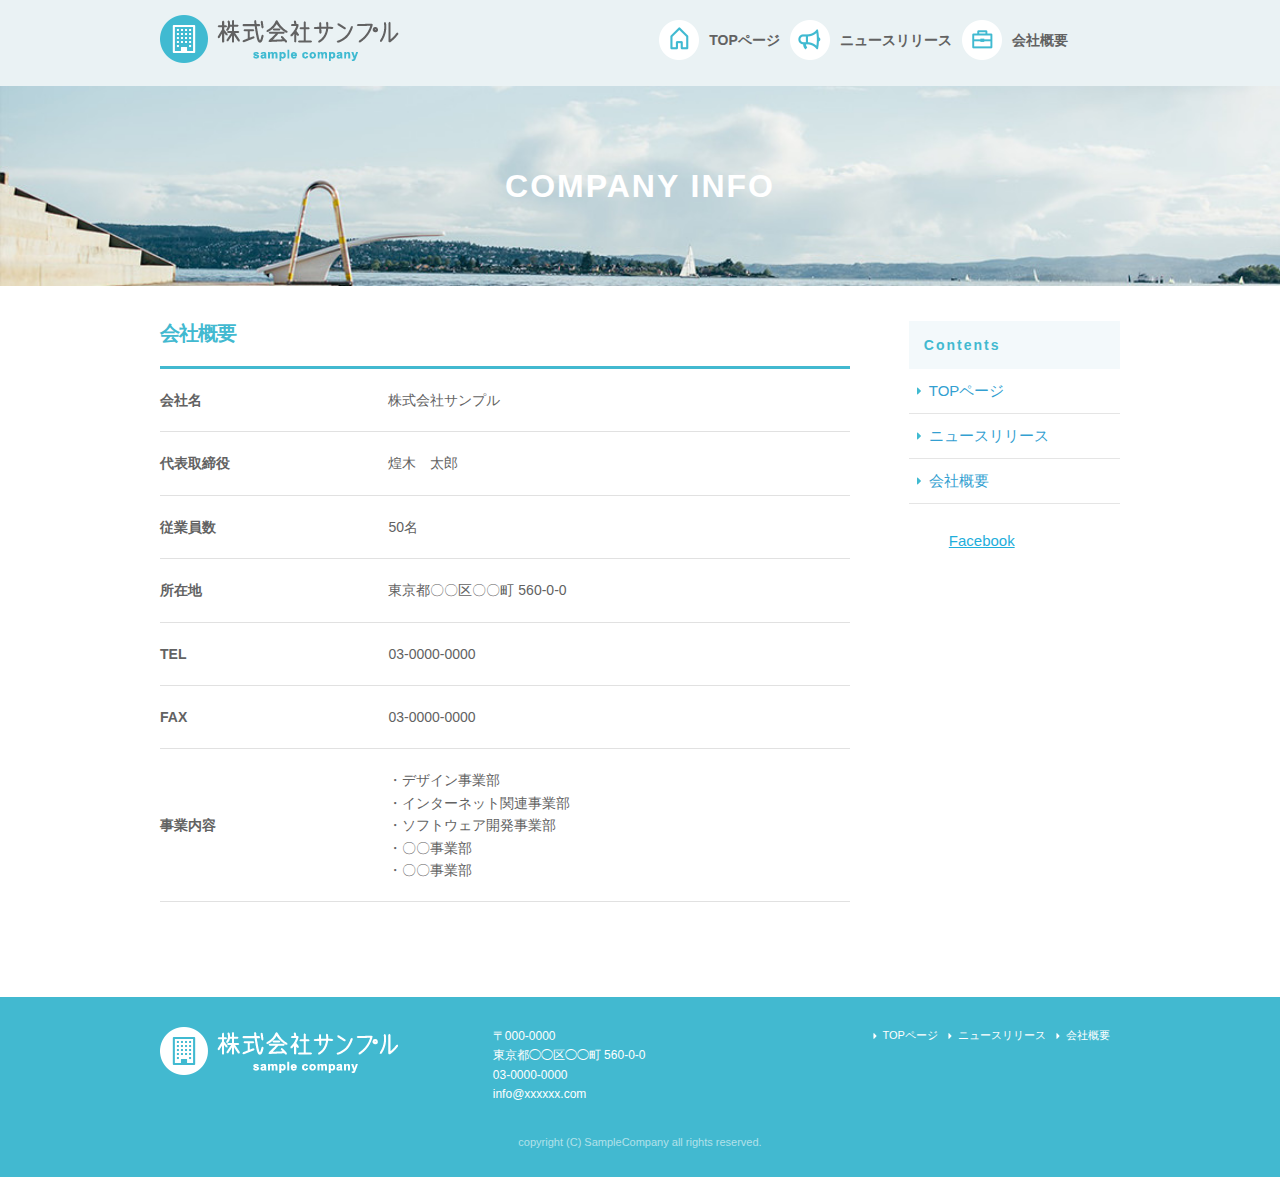
<file: company.html>
<!DOCTYPE html>
<html lang="ja">
<head>

  <!-- Basic Page Needs
  –––––––––––––––––––––––––––––––––––––––––––––––––– -->
  <meta charset="utf-8">
  <title>COMPANY INFO 株式会社サンプル</title>
  <meta name="description" content="">
  <meta name="author" content="">
  
   <!-- Mobile Specific Metas
  –––––––––––––––––––––––––––––––––––––––––––––––––– -->
  <meta name="viewport" content="width=device-width, initial-scale=1">
  
   <!-- CSS
  –––––––––––––––––––––––––––––––––––––––––––––––––– -->
  <link rel="stylesheet" href="css/normalize.css">
  <link rel="stylesheet" href="css/skeleton.css">
  <link rel="stylesheet" href="css/sample.css">
  <!-- Favicon
  –––––––––––––––––––––––––––––––––––––––––––––––––– -->
  <link rel="icon" type="image/png" href="images/favicon.png">
  
  </head>
  <body>
      <div id="fb-root"></div>
<script>(function(d, s, id) {
  var js, fjs = d.getElementsByTagName(s)[0];
  if (d.getElementById(id)) return;
  js = d.createElement(s); js.id = id;
  js.src = 'https://connect.facebook.net/ja_JP/sdk.js#xfbml=1&version=v3.1';
  fjs.parentNode.insertBefore(js, fjs);
}(document, 'script', 'facebook-jssdk'));</script>
  
  <header>
    <div id="header_in" class="container">
      <div class="row">
        <div class="six columns logo">
          
        <h1><a href="index.html"><img class="u-max-full-width" src="images/top/logo.png" alt="株式会社サンプル" srcset="images/top/logo@2x.png 2x" /></a></h1>
      
      </div>
      <div class="six columns navi">
        
         <div class="sp_navi">
          <img id="sp_navi_btn" class="u-max-full-width" src="images/top/sp_navi.png" alt="sp_navi" srcset="images/top/sp_navi@2x.png 2x" />

           <ul class="sp_navi_li">
            <li><a href="index.html">TOPページ</a></li>
            <li><a href="news.html">ニュース</a></li>
            <li><a href="company.html">会社概要</a></li>
          </ul>
        </div>
        <!-- sp_navi -->
        
         <div class="pc_navi">

  <ul class="pc_navi_li">
     <li class="navi_toppage"><a href="index.html">TOPページ</a></li>
    <li class="navi_news"><a href="news.html">ニュースリリース</a></li>
    <li class="navi_company"><a href="company.html">会社概要</a></li>
  </ul>

</div>
<!-- pc_navi -->
</div>
    </div>
    </div>
    </header>
    
    <div id="sub_cover">
  <div class="container">
     <div class="row">
    <div class="twelve columns">
      <h2>COMPANY INFO</h2>
    </div>
    </div>
    </div>
     </div>
     <!-- #sub_cover -->
     
     <div id="contents">
         <div class="container">
             <div class="row">
                 <div id="main" class="nine columns">
                 <h2 class="company_title">会社概要</h2>
                 <table class="u-full-width">
                     <tbody>
                         <tr>
                             <th>会社名</th>
                             <td>株式会社サンプル</td>
                             </tr>
                         <tr>
                             <th>代表取締役</th>
                             <td>煌木　太郎</td>
                             </tr>    
                        <tr>
                             <th>従業員数</th>
                             <td>50名</td>
                             </tr> 
                         <tr>
                             <th>所在地</th>
                             <td>東京都〇〇区〇〇町 560-0-0</td>
                             </tr>    
                         <tr>
                             <th>TEL</th>
                             <td>03-0000-0000</td>
                             </tr>     
                        <tr>
                             <th>FAX</th>
                             <td>03-0000-0000</td>
                             </tr>      
                        <tr>
                             <th>事業内容</th>
                        <td>
                            ・デザイン事業部
                            <br>
                            ・インターネット関連事業部
                        <br>
                            ・ソフトウェア開発事業部
                        <br>
                            ・〇〇事業部
                        <br>
                            ・〇〇事業部
                        
                          </td>
                            </tr>
                          </tbody>
                           </table>
                           </div>
                        
           <div id="sidebar" class="three columns">
                    <div class="pc_sidemenu">
                        <h3>Contents</h3>
                 <ul>
                   <li>
                       <a href="index.html">TOPページ</a>
                       </li>
                <li>
                           <a href="news.html">ニュースリリース</a>
                           </li>
                <li>
                    <a href="company.html">会社概要</a>
                </li>
                      </ul>
                      </div>
                      
                     <div class="fb-page" data-href="https://www.facebook.com/facebook" data-tabs="timeline" data-small-header="false" 
                     data-adapt-container-width="true" data-hide-cover="false" data-show-facepile="true"><blockquote cite="https://www.facebook.com/facebook"
                     class="fb-xfbml-parse-ignore"><a href="https://www.facebook.com/facebook">Facebook</a></blockquote></div>
                     
                     </div>
                    </div>
                    </div>
                    </div>
                    
                     <footer>
            <div class="container">
    <div class="row">
      <div class="four columns sp">
        <img class="u-max-full-width" src="images/top/footer_logo.png" alt="株式会社サンプル" srcset="images/top/footer_logo@2x.png 2x" />
      </div>
      <!-- columns -->
      <div class="four columns foot_address sp">
        〒000-0000<br />
        東京都◯◯区◯◯町 560-0-0<br />
        03-0000-0000<br />
        info@xxxxxx.com
      </div>
      <!-- columns -->
      <div class="four columns">
        <ul class="foot_navi">
          <li><a href="index.html">TOPページ</a></li>
          <li><a href="news.html">ニュースリリース</a></li>
          <li><a href="company.html">会社概要</a></li>
        </ul>
      </div>
      <!-- columns -->
    </div>
    <!-- row -->

    <div class="row">
      <div class="twelve columns sp">
        <p class="copy">copyright (C) SampleCompany all rights reserved.</p>
      </div>
      <!-- columns -->
    </div>
    <!-- row -->
  </div>
</footer>
<!-- //footer -->
    <script type="text/javascript" src="//ajax.googleapis.com/ajax/libs/jquery/1.10.2/jquery.min.js"></script>

<script>
  $(function(){
    $(document).ready(function(){

      $("#sp_navi_btn").click(function () {
        $(this).next().slideToggle();
      });

    });
  });
</script>

</body>
</html>
</file>
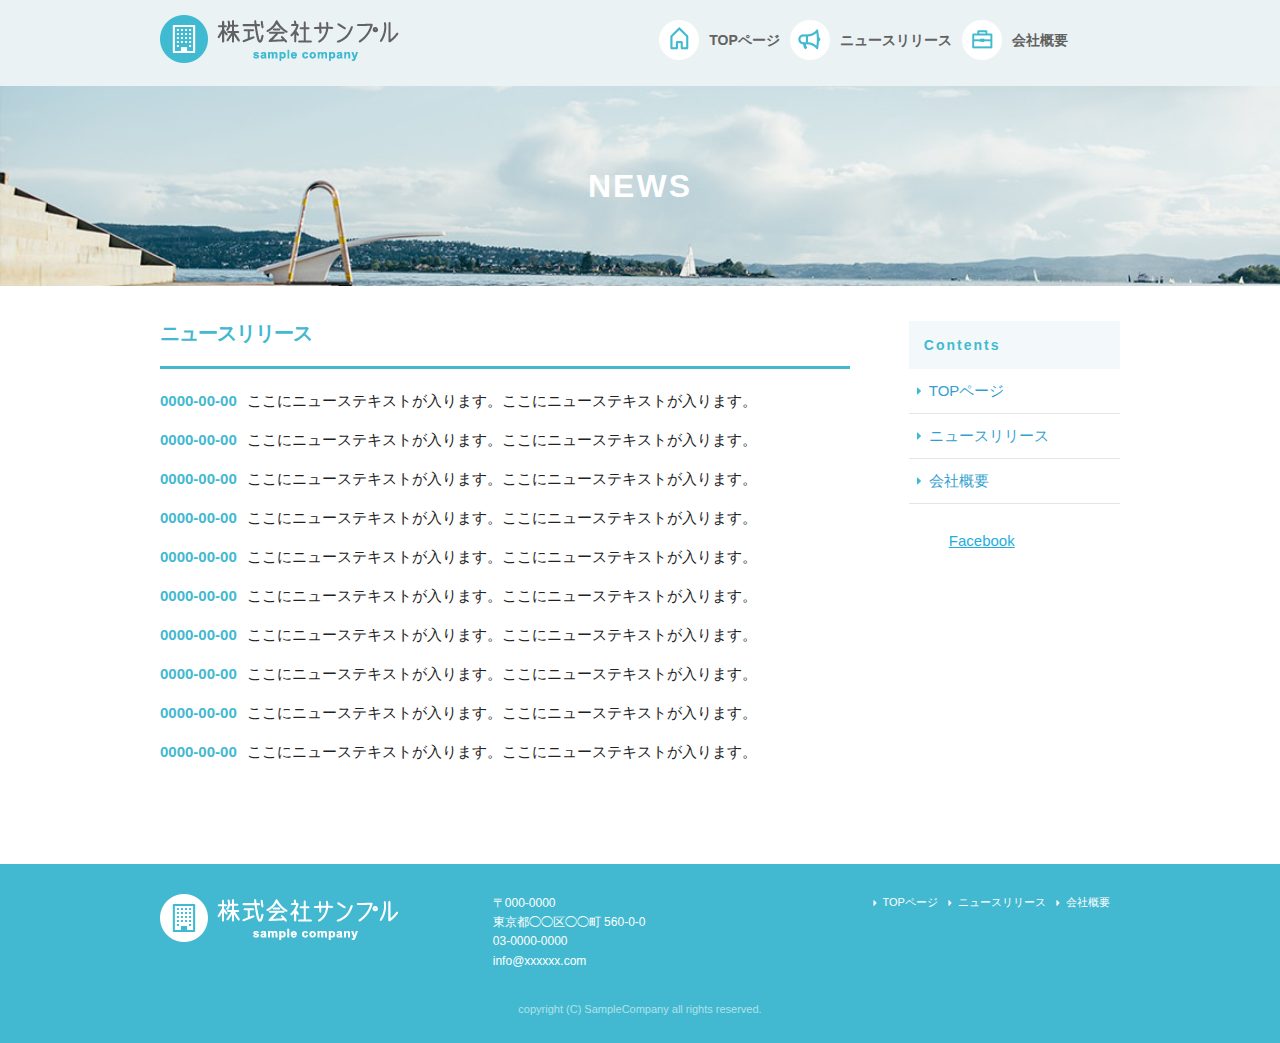
<file: news.html>
<!DOCTYPE html>
<html lang="ja">
<head>
  <meta charset="utf-8">
  <title>NEWS | 株式会社サンプル</title>
  <meta name="description" content="">
  <meta name="author" content="">
  <meta name="viewport" content="width=device-width, initial-scale=1">

  <link rel="stylesheet" href="css/normalize.css">
  <link rel="stylesheet" href="css/skeleton.css">
  <link rel="stylesheet" href="css/sample.css">
  <link rel="icon" type="image/png" href="images/favicon.png">
  
  </head>
  <body>
      <div id="fb-root"></div>
<script>(function(d, s, id) {
  var js, fjs = d.getElementsByTagName(s)[0];
  if (d.getElementById(id)) return;
  js = d.createElement(s); js.id = id;
  js.src = 'https://connect.facebook.net/ja_JP/sdk.js#xfbml=1&version=v3.1';
  fjs.parentNode.insertBefore(js, fjs);
}(document, 'script', 'facebook-jssdk'));</script>
      
  <header>
    <div id="header_in" class="container">
      <div class="row">
        <div class="six columns logo">
          
        <h1><a href="index.html"><img class="u-max-full-width" src="images/top/logo.png" alt="株式会社サンプル" srcset="images/top/logo@2x.png 2x" /></a></h1>
      
      </div>
      <div class="six columns navi">
        
         <div class="sp_navi">
          <img id="sp_navi_btn" class="u-max-full-width" src="images/top/sp_navi.png" alt="sp_navi" srcset="images/top/sp_navi@2x.png 2x" />

           <ul class="sp_navi_li">
            <li><a href="index.html">TOPページ</a></li>
            <li><a href="news.html">ニュースリリース</a></li>
            <li><a href="company.html">会社概要</a></li>
          </ul>
        </div>
        <!-- sp_navi -->
        
         <div class="pc_navi">

  <ul class="pc_navi_li">
     <li class="navi_toppage"><a href="index.html">TOPページ</a></li>
    <li class="navi_news"><a href="news.html">ニュースリリース</a></li>
    <li class="navi_company"><a href="company.html">会社概要</a></li>
  </ul>

</div>
<!-- pc_navi -->
</div>
    </div>
    </div>
    </header>
    
    <div id="sub_cover">
  <div class="container">
     <div class="row">
    <div class="twelve columns">
      <h2>NEWS</h2>
    </div>
    </div>
    </div>
     </div>
     <!-- #sub_cover -->
     
     <div id="contents">
         <div class="container">
             <div class="row">
             <div id="main" class="nine columns">
                 <h2>ニュースリリース</h2>
                 <ul class="news_li">
                 <li>
                     <span>0000-00-00</span>ここにニューステキストが入ります。ここにニューステキストが入ります。
                 </li>
                 <li>
                     <span>0000-00-00</span>ここにニューステキストが入ります。ここにニューステキストが入ります。
                     </li>
                 <li>
                     <span>0000-00-00</span>ここにニューステキストが入ります。ここにニューステキストが入ります。
                 </li>
                 <li>
                     <span>0000-00-00</span>ここにニューステキストが入ります。ここにニューステキストが入ります。
                 </li>
                 <li>
                     <span>0000-00-00</span>ここにニューステキストが入ります。ここにニューステキストが入ります。
                 </li>
                 <li>
                     <span>0000-00-00</span>ここにニューステキストが入ります。ここにニューステキストが入ります。
                 </li>
                 <li>
                     <span>0000-00-00</span>ここにニューステキストが入ります。ここにニューステキストが入ります。
                 </li>
                 <li>
                     <span>0000-00-00</span>ここにニューステキストが入ります。ここにニューステキストが入ります。
                 </li>
                 <li>
                     <span>0000-00-00</span>ここにニューステキストが入ります。ここにニューステキストが入ります。
                 </li>
                 <li>
                     <span>0000-00-00</span>ここにニューステキストが入ります。ここにニューステキストが入ります。
                 </li>
                 </ul>
                 </div>
                     
                <div id="sidebar" class="three columns">
                    <div class="pc_sidemenu">
                        <h3>Contents</h3>
                 <ul>
                   <li>
                       <a href="index.html">TOPページ</a>
                       </li>
                <li>
                           <a href="news.html">ニュースリリース</a>
                           </li>
                <li>
                    <a href="company.html">会社概要</a>
                </li>
                      </ul>
                      </div>
                      
                     <div class="fb-page" data-href="https://www.facebook.com/facebook" data-tabs="timeline" data-small-header="false" 
                     data-adapt-container-width="true" data-hide-cover="false" data-show-facepile="true"><blockquote cite="https://www.facebook.com/facebook"
                     class="fb-xfbml-parse-ignore"><a href="https://www.facebook.com/facebook">Facebook</a></blockquote></div>
                    
                   
                    </div>
                    </div>
                    </div>
                    </div>
                    
                <!-- #contents -->
               <footer>
                <div class="container">
    <div class="row">
      <div class="four columns sp">
        <img class="u-max-full-width" src="images/top/footer_logo.png" alt="株式会社サンプル" srcset="images/top/footer_logo@2x.png 2x" />
      </div>
      <!-- columns -->
      <div class="four columns foot_address sp">
        〒000-0000<br />
        東京都◯◯区◯◯町 560-0-0<br />
        03-0000-0000<br />
        info@xxxxxx.com
      </div>
      <!-- columns -->
      <div class="four columns">
        <ul class="foot_navi">
          <li><a href="index.html">TOPページ</a></li>
          <li><a href="news.html">ニュースリリース</a></li>
          <li><a href="company.html">会社概要</a></li>
        </ul>
      </div>
      <!-- columns -->
    </div>
    <!-- row -->

    <div class="row">
      <div class="twelve columns sp">
        <p class="copy">copyright (C) SampleCompany all rights reserved.</p>
      </div>
      <!-- columns -->
    </div>
    <!-- row -->
  </div>
</footer>
<!-- //footer -->
    <script type="text/javascript" src="//ajax.googleapis.com/ajax/libs/jquery/1.10.2/jquery.min.js"></script>

<script>
  $(function(){
    $(document).ready(function(){

      $("#sp_navi_btn").click(function () {
        $(this).next().slideToggle();
      });

    });
  });
</script>

</body>
</html>
</file>
<file: css/skeleton.css>
/*
* Skeleton V2.0.4
* Copyright 2014, Dave Gamache
* www.getskeleton.com
* Free to use under the MIT license.
* http://www.opensource.org/licenses/mit-license.php
* 12/29/2014
*/


/* Table of contents
––––––––––––––––––––––––––––––––––––––––––––––––––
- Grid
- Base Styles
- Typography
- Links
- Buttons
- Forms
- Lists
- Code
- Tables
- Spacing
- Utilities
- Clearing
- Media Queries
*/


/* Grid
–––––––––––––––––––––––––––––––––––––––––––––––––– */
.container {
  position: relative;
  width: 100%;
  max-width: 960px;
  margin: 0 auto;
  padding: 0 20px;
  box-sizing: border-box; }
.column,
.columns {
  width: 100%;
  float: left;
  box-sizing: border-box; }

/* For devices larger than 400px */
@media (min-width: 400px) {
  .container {
    width: 85%;
    padding: 0; }
}

/* For devices larger than 550px */
@media (min-width: 550px) {
  .container {
    width: 80%; }
  .column,
  .columns {
    margin-left: 4%; }
  .column:first-child,
  .columns:first-child {
    margin-left: 0; }

  .one.column,
  .one.columns                    { width: 4.66666666667%; }
  .two.columns                    { width: 13.3333333333%; }
  .three.columns                  { width: 22%;            }
  .four.columns                   { width: 30.6666666667%; }
  .five.columns                   { width: 39.3333333333%; }
  .six.columns                    { width: 48%;            }
  .seven.columns                  { width: 56.6666666667%; }
  .eight.columns                  { width: 65.3333333333%; }
  .nine.columns                   { width: 74.0%;          }
  .ten.columns                    { width: 82.6666666667%; }
  .eleven.columns                 { width: 91.3333333333%; }
  .twelve.columns                 { width: 100%; margin-left: 0; }

  .one-third.column               { width: 30.6666666667%; }
  .two-thirds.column              { width: 65.3333333333%; }

  .one-half.column                { width: 48%; }

  /* Offsets */
  .offset-by-one.column,
  .offset-by-one.columns          { margin-left: 8.66666666667%; }
  .offset-by-two.column,
  .offset-by-two.columns          { margin-left: 17.3333333333%; }
  .offset-by-three.column,
  .offset-by-three.columns        { margin-left: 26%;            }
  .offset-by-four.column,
  .offset-by-four.columns         { margin-left: 34.6666666667%; }
  .offset-by-five.column,
  .offset-by-five.columns         { margin-left: 43.3333333333%; }
  .offset-by-six.column,
  .offset-by-six.columns          { margin-left: 52%;            }
  .offset-by-seven.column,
  .offset-by-seven.columns        { margin-left: 60.6666666667%; }
  .offset-by-eight.column,
  .offset-by-eight.columns        { margin-left: 69.3333333333%; }
  .offset-by-nine.column,
  .offset-by-nine.columns         { margin-left: 78.0%;          }
  .offset-by-ten.column,
  .offset-by-ten.columns          { margin-left: 86.6666666667%; }
  .offset-by-eleven.column,
  .offset-by-eleven.columns       { margin-left: 95.3333333333%; }

  .offset-by-one-third.column,
  .offset-by-one-third.columns    { margin-left: 34.6666666667%; }
  .offset-by-two-thirds.column,
  .offset-by-two-thirds.columns   { margin-left: 69.3333333333%; }

  .offset-by-one-half.column,
  .offset-by-one-half.columns     { margin-left: 52%; }

}


/* Base Styles
–––––––––––––––––––––––––––––––––––––––––––––––––– */
/* NOTE
html is set to 62.5% so that all the REM measurements throughout Skeleton
are based on 10px sizing. So basically 1.5rem = 15px :) */
html {
  font-size: 62.5%; }
body {
  font-size: 1.5em; /* currently ems cause chrome bug misinterpreting rems on body element */
  line-height: 1.6;
  font-weight: 400;
  font-family: "Raleway", "HelveticaNeue", "Helvetica Neue", Helvetica, Arial, sans-serif;
  color: #222; }


/* Typography
–––––––––––––––––––––––––––––––––––––––––––––––––– */
h1, h2, h3, h4, h5, h6 {
  margin-top: 0;
  margin-bottom: 2rem;
  font-weight: 300; }
h1 { font-size: 4.0rem; line-height: 1.2;  letter-spacing: -.1rem;}
h2 { font-size: 3.6rem; line-height: 1.25; letter-spacing: -.1rem; }
h3 { font-size: 3.0rem; line-height: 1.3;  letter-spacing: -.1rem; }
h4 { font-size: 2.4rem; line-height: 1.35; letter-spacing: -.08rem; }
h5 { font-size: 1.8rem; line-height: 1.5;  letter-spacing: -.05rem; }
h6 { font-size: 1.5rem; line-height: 1.6;  letter-spacing: 0; }

/* Larger than phablet */
@media (min-width: 550px) {
  h1 { font-size: 5.0rem; }
  h2 { font-size: 4.2rem; }
  h3 { font-size: 3.6rem; }
  h4 { font-size: 3.0rem; }
  h5 { font-size: 2.4rem; }
  h6 { font-size: 1.5rem; }
}

p {
  margin-top: 0; }


/* Links
–––––––––––––––––––––––––––––––––––––––––––––––––– */
a {
  color: #1EAEDB; }
a:hover {
  color: #0FA0CE; }


/* Buttons
–––––––––––––––––––––––––––––––––––––––––––––––––– */
.button,
button,
input[type="submit"],
input[type="reset"],
input[type="button"] {
  display: inline-block;
  height: 38px;
  padding: 0 30px;
  color: #555;
  text-align: center;
  font-size: 11px;
  font-weight: 600;
  line-height: 38px;
  letter-spacing: .1rem;
  text-transform: uppercase;
  text-decoration: none;
  white-space: nowrap;
  background-color: transparent;
  border-radius: 4px;
  border: 1px solid #bbb;
  cursor: pointer;
  box-sizing: border-box; }
.button:hover,
button:hover,
input[type="submit"]:hover,
input[type="reset"]:hover,
input[type="button"]:hover,
.button:focus,
button:focus,
input[type="submit"]:focus,
input[type="reset"]:focus,
input[type="button"]:focus {
  color: #333;
  border-color: #888;
  outline: 0; }
.button.button-primary,
button.button-primary,
input[type="submit"].button-primary,
input[type="reset"].button-primary,
input[type="button"].button-primary {
  color: #FFF;
  background-color: #33C3F0;
  border-color: #33C3F0; }
.button.button-primary:hover,
button.button-primary:hover,
input[type="submit"].button-primary:hover,
input[type="reset"].button-primary:hover,
input[type="button"].button-primary:hover,
.button.button-primary:focus,
button.button-primary:focus,
input[type="submit"].button-primary:focus,
input[type="reset"].button-primary:focus,
input[type="button"].button-primary:focus {
  color: #FFF;
  background-color: #1EAEDB;
  border-color: #1EAEDB; }


/* Forms
–––––––––––––––––––––––––––––––––––––––––––––––––– */
input[type="email"],
input[type="number"],
input[type="search"],
input[type="text"],
input[type="tel"],
input[type="url"],
input[type="password"],
textarea,
select {
  height: 38px;
  padding: 6px 10px; /* The 6px vertically centers text on FF, ignored by Webkit */
  background-color: #fff;
  border: 1px solid #D1D1D1;
  border-radius: 4px;
  box-shadow: none;
  box-sizing: border-box; }
/* Removes awkward default styles on some inputs for iOS */
input[type="email"],
input[type="number"],
input[type="search"],
input[type="text"],
input[type="tel"],
input[type="url"],
input[type="password"],
textarea {
  -webkit-appearance: none;
     -moz-appearance: none;
          appearance: none; }
textarea {
  min-height: 65px;
  padding-top: 6px;
  padding-bottom: 6px; }
input[type="email"]:focus,
input[type="number"]:focus,
input[type="search"]:focus,
input[type="text"]:focus,
input[type="tel"]:focus,
input[type="url"]:focus,
input[type="password"]:focus,
textarea:focus,
select:focus {
  border: 1px solid #33C3F0;
  outline: 0; }
label,
legend {
  display: block;
  margin-bottom: .5rem;
  font-weight: 600; }
fieldset {
  padding: 0;
  border-width: 0; }
input[type="checkbox"],
input[type="radio"] {
  display: inline; }
label > .label-body {
  display: inline-block;
  margin-left: .5rem;
  font-weight: normal; }


/* Lists
–––––––––––––––––––––––––––––––––––––––––––––––––– */
ul {
  list-style: circle inside; }
ol {
  list-style: decimal inside; }
ol, ul {
  padding-left: 0;
  margin-top: 0; }
ul ul,
ul ol,
ol ol,
ol ul {
  margin: 1.5rem 0 1.5rem 3rem;
  font-size: 90%; }
li {
  margin-bottom: 1rem; }


/* Code
–––––––––––––––––––––––––––––––––––––––––––––––––– */
code {
  padding: .2rem .5rem;
  margin: 0 .2rem;
  font-size: 90%;
  white-space: nowrap;
  background: #F1F1F1;
  border: 1px solid #E1E1E1;
  border-radius: 4px; }
pre > code {
  display: block;
  padding: 1rem 1.5rem;
  white-space: pre; }


/* Tables
–––––––––––––––––––––––––––––––––––––––––––––––––– */
th,
td {
  padding: 12px 15px;
  text-align: left;
  border-bottom: 1px solid #E1E1E1; }
th:first-child,
td:first-child {
  padding-left: 0; }
th:last-child,
td:last-child {
  padding-right: 0; }


/* Spacing
–––––––––––––––––––––––––––––––––––––––––––––––––– */
button,
.button {
  margin-bottom: 1rem; }
input,
textarea,
select,
fieldset {
  margin-bottom: 1.5rem; }
pre,
blockquote,
dl,
figure,
table,
p,
ul,
ol,
form {
  margin-bottom: 2.5rem; }


/* Utilities
–––––––––––––––––––––––––––––––––––––––––––––––––– */
.u-full-width {
  width: 100%;
  box-sizing: border-box; }
.u-max-full-width {
  max-width: 100%;
  box-sizing: border-box; }
.u-pull-right {
  float: right; }
.u-pull-left {
  float: left; }


/* Misc
–––––––––––––––––––––––––––––––––––––––––––––––––– */
hr {
  margin-top: 3rem;
  margin-bottom: 3.5rem;
  border-width: 0;
  border-top: 1px solid #E1E1E1; }


/* Clearing
–––––––––––––––––––––––––––––––––––––––––––––––––– */

/* Self Clearing Goodness */
.container:after,
.row:after,
.u-cf {
  content: "";
  display: table;
  clear: both; }


/* Media Queries
–––––––––––––––––––––––––––––––––––––––––––––––––– */
/*
Note: The best way to structure the use of media queries is to create the queries
near the relevant code. For example, if you wanted to change the styles for buttons
on small devices, paste the mobile query code up in the buttons section and style it
there.
*/


/* Larger than mobile */
@media (min-width: 400px) {}

/* Larger than phablet (also point when grid becomes active) */
@media (min-width: 550px) {}

/* Larger than tablet */
@media (min-width: 750px) {}

/* Larger than desktop */
@media (min-width: 1000px) {}

/* Larger than Desktop HD */
@media (min-width: 1200px) {}
</file>
<file: css/sample.css>
html {
  font-size: 62.5%; }

header {
  background: #eaf2f4; }
  header #header_in {
    padding-top: 10px;
    padding-bottom: 4px; }
  @media (max-width: 550px) {
    header .logo {
      width: 190px; }
    header .navi {
      width: 40px;
      float: right; } }
  header .sp_navi_li {
    width: 180px;
    position: absolute;
    top: 50px;
    right: 2%;
    border: 1px solid #eee;
    background: white;
    margin: 0;
    padding: 0;
    display: none;
    z-index: 100; }
    header .sp_navi_li li {
      list-style: none;
      margin: 0;
      padding: 0; }
      header .sp_navi_li li a {
        display: block;
        padding: 10px 8px;
        border-bottom: 1px solid #eee;
        font-size: 14px;
        text-decoration: none; }
  @media (min-width: 551px) {
    header .sp_navi {
      display: none; }
    header #header_in {
      padding: 15px 0 10px 0; }
    header .pc_navi_li {
      margin: 0;
      padding: 0; }
      header .pc_navi_li li {
        list-style: none;
        margin: 5px 0 0 0;
        padding: 0; }
        header .pc_navi_li li a {
          color: #626262;
          text-decoration: none;
          font-weight: bold;
          font-size: 14px;
          font-size: 1.4rem;
          float: left;
          padding-right: 10px; }
        header .pc_navi_li li a:hover {
          color: #42b9d0; }
      header .pc_navi_li li.navi_toppage a {
        background-repeat: no-repeat;
        display: inline-block;
        line-height: 40px;
        padding-left: 50px;
        background-image: url("../images/top/navi_top.png");
        background-size: 40px 40px; } }
    @media screen and (min-width: 551px) and (-webkit-min-device-pixel-ratio: 2), (min-width: 551px) and (min-resolution: 2dppx) {
      header .pc_navi_li li.navi_toppage a {
        background-image: url("../images/top/navi_top@2x.png"); } }
  @media (min-width: 551px) {
      header .pc_navi_li li.navi_news a {
        background-repeat: no-repeat;
        display: inline-block;
        line-height: 40px;
        padding-left: 50px;
        background-image: url("../images/top/navi_news.png");
        background-size: 40px 40px; } }
    @media screen and (min-width: 551px) and (-webkit-min-device-pixel-ratio: 2), (min-width: 551px) and (min-resolution: 2dppx) {
      header .pc_navi_li li.navi_news a {
        background-image: url("../images/top/navi_news@2x.png"); } }
  @media (min-width: 551px) {
      header .pc_navi_li li.navi_company a {
        background-repeat: no-repeat;
        display: inline-block;
        line-height: 40px;
        padding-left: 50px;
        background-image: url("../images/top/navi_company.png");
        background-size: 40px 40px; } }
    @media screen and (min-width: 551px) and (-webkit-min-device-pixel-ratio: 2), (min-width: 551px) and (min-resolution: 2dppx) {
      header .pc_navi_li li.navi_company a {
        background-image: url("../images/top/navi_company@2x.png"); } }

  @media (max-width: 550px) {
    header .pc_navi {
      display: none; } }

#cover_area {
  text-align: center;
  padding: 80px 0;
  background-image: url("../images/top/cover.jpg");
  background-size: cover; }
  @media (min-width: 551px) {
    #cover_area {
      text-align: left;
      height: 420px;
      padding: 0; }
      #cover_area img {
        margin-top: 180px;
        margin-left: 70px; } }
  @media screen and (-webkit-min-device-pixel-ratio: 2), (min-resolution: 2dppx) {
    #cover_area {
      background-image: url("../images/top/cover@2x.jpg"); } }

#service_area {
  padding-top: 20px; }
  @media (min-width: 551px) {
    #service_area {
      padding-top: 30px; } }
  #service_area .columns {
    color: #626262; }
    #service_area .columns .service_title {
      font-size: 18px;
      font-size: 1.8rem;
      font-weight: bold;
      margin-top: 8px; }
    #service_area .columns p {
      font-size: 15px;
      font-size: 1.5rem;
      margin-top: 10px; }
    @media (min-width: 551px) {
      #service_area .columns .service_title {
        font-size: 16px;
        font-size: 1.6rem; }
      #service_area .columns p {
        font-size: 13px;
        font-size: 1.3rem; } }

#news_area {
  background-color: #eaf2f4; }
  @media (min-width: 551px) {
    #news_area .container {
      padding: 0px 10% 50px 10%; } }
  #news_area .news_title {
    text-align: center;
    font-size: 26px;
    font-size: 2.6rem;
    color: #42b9d0;
    padding: 15px 0 10px 0;
    font-weight: bold;
    letter-spacing: 0.2rem; }
  #news_area .news_lists li {
    list-style: none;
    font-size: 15px;
    font-size: 1.5rem; }
    #news_area .news_lists li span {
      color: #42b9d0;
      font-weight: bold;
      display: block;
      margin-bottom: 3px; }
  @media (min-width: 551px) {
    #news_area .news_title {
      font-size: 22px;
      font-size: 2.2rem;
      padding: 50px 0 41px 0; }
    #news_area .news_lists li {
      font-size: 14px;
      font-size: 1.4rem;
      margin-bottom: 20px; }
      #news_area .news_lists li span {
        display: inline;
        margin-bottom: 0px; } }

footer {
  background-color: #42b9d0;
  color: #fff;
  padding-top: 20px; }
  @media (max-width: 550px) {
    footer .container {
      margin: 0;
      padding: 0; }
    footer .sp {
      padding: 0 6%;
      margin: 0 auto; }
    footer .foot_navi {
      margin-top: 20px; }
      footer .foot_navi li {
        list-style: none;
        margin-bottom: 1px; }
        footer .foot_navi li a {
          color: #42b9d0;
          background-color: #eaf2f4;
          display: block;
          text-align: center;
          font-weight: bold;
          text-decoration: none;
          font-size: 16px;
          font-size: 1.6rem;
          padding: 16px 0; } }
  footer .foot_address {
    font-size: 16px;
    font-size: 1.6rem;
    padding-top: 10px; }
  footer .copy {
    text-align: center;
    font-size: 11px;
    font-size: 1.1rem;
    color: #b2e1ea; }
  @media (min-width: 551px) {
    footer {
      padding-top: 30px; }
      footer .foot_address {
        padding: 0px;
        font-size: 12px;
        font-size: 1.2rem; }
      footer .foot_navi {
        float: right; }
        footer .foot_navi li {
          list-style: none;
          background-repeat: no-repeat;
          background-position: left center;
          display: inline-block;
          float: left;
          margin-right: 10px;
          font-size: 11px;
          font-size: 1.1rem;
          background-image: url("../images/top/foot_arroehead.png");
          background-size: 4px 6px; } }
      @media screen and (min-width: 551px) and (-webkit-min-device-pixel-ratio: 2), (min-width: 551px) and (min-resolution: 2dppx) {
        footer .foot_navi li {
          background-image: url("../images/top/foot_arroehead@2x.png"); } }
  @media (min-width: 551px) {
        footer .foot_navi a {
          color: white;
          padding-left: 10px;
          text-decoration: none; }
        footer .foot_navi a:hover {
          color: #eaf2f4; }
      footer .copy {
        margin-top: 30px; } }

h1 {
  margin: 0;
  padding: 0; }

#sub_cover {
  padding: 40px 0;
  background-image: url(../images/news/sub_cover.jpg);
  background-size: cover; }

#sub_cover h2 {
  text-align: center;
  color: white;
  font-size: 1.6rem;
  font-weight: bold;
  margin: 0;
  letter-spacing: 0.2rem; }

@media (min-width: 550px) {
  #sub_cover {
    padding: 80px 0; }

  #sub_cover h2 {
    text-align: center;
    color: white;
    font-size: 3.2rem;
    font-weight: bold;
    margin: 0;
    letter-spacing: 0.2rem; } }
#contents {
  padding-top: 20px; }
  #contents #main h2 {
    color: #42b9d0;
    border-bottom: 3px solid #42b9d0;
    font-size: 1.5rem;
    font-weight: bold;
    padding-bottom: 15px; }
  #contents #main .news_li {
    font-size: 1.5rem; }
  #contents .news_li li span {
    color: #42b9d0;
    display: block;
    font-weight: bold;
    margin-bottom: 3px; }
  #contents .news_li li {
    list-style: none; }
  #contents .new_li {
    font-size: 1.5rem; }
  #contents #sidebar {
    padding-bottom: 20px; }
  #contents #sidebar .pc_sidemenu h3 {
    color: #42b9d0;
    font-size: 1.4rem;
    letter-spacing: 0.2rem;
    font-weight: bold;
    background-color: #f3f9fb;
    padding: 15px;
    margin-bottom: 0px; }
  #contents #sidebar .pc_sidemenu li {
    list-style: none;
    display: block;
    border-bottom: 1px solid #e5e5e5;
    background-repeat: no-repeat;
    background-position: 8px center;
    margin-bottom: 0px;
    padding: 10px 10px 10px 20px;
    background-image: url(../images/news/side_arrow.png);
    background-size: 4px 8px; }
  #contents #sidebar .pc_sidemenu li a {
    color: #339fd1;
    text-decoration: none; }
  #contents .fb_iframe_widget {
    display: inline-block;
    position: relative; }
  #contents .fb_iframe_widget span {
    display: inline-block;
    position: relative;
    text-align: justify; }
  @media (min-width: 550px) {
    #contents {
      padding-top: 35px;
      padding-bottom: 70px; }
      #contents #main {
        padding-right: 20px; }
      #contents #main h2 {
        font-size: 2rem;
        padding-bottom: 20px; }
      #contents #main .news_li li {
        list-style: none;
        padding-bottom: 5px; }
      #contents #main .news_li li span {
        display: inline-block;
        margin-bottom: 0;
        padding-right: 10px; } }
  @media (max-width: 550px) {
    #contents #sidebar .pc_sidemenu {
      display: none; } }

#contents #main h2.company_title {
  margin-bottom: 0px; }

#contents #main th, #contents #main td {
  padding: 20px 0;
  color: #626262;
  font-size: 1.4rem; }

#contents #main th {
  padding-right: 20px; }

/*# sourceMappingURL=sample.css.map */
</file>
